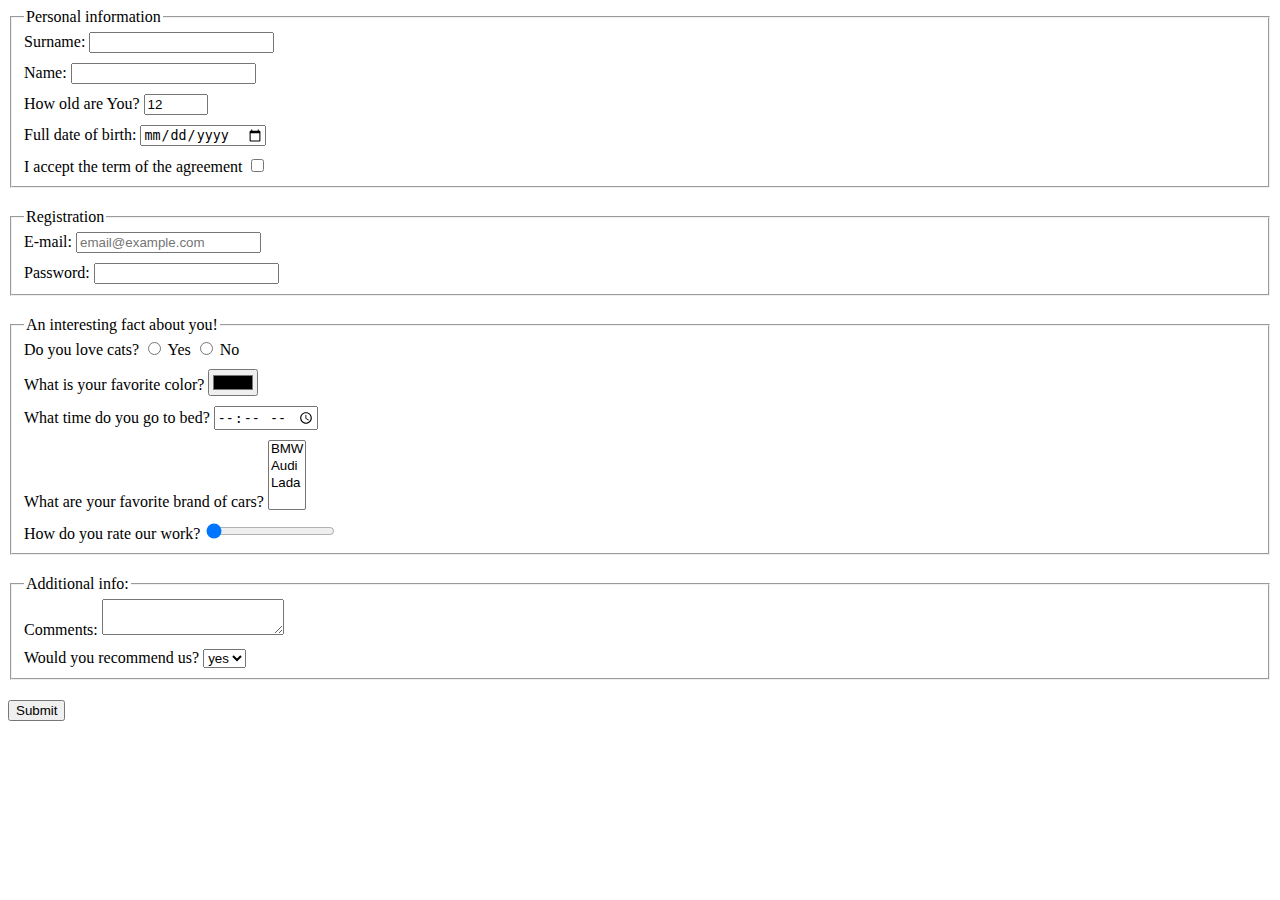
<file: index.html>
<!doctype html><html lang="en"><head><meta charset="UTF-8"><meta name="viewport" content="width=device-width, user-scalable=no, initial-scale=1.0, maximum-scale=1.0, minimum-scale=1.0"><meta http-equiv="X-UA-Compatible" content="ie=edge"><title>HTML Form</title><link rel="stylesheet" href="style.320511f1.css"></head><body> <script type="text/javascript" src="main.e97352c4.js"></script> <form action="https://mate-academy-form-lesson.herokuapp.com/create-application" method="post"> <fieldset class="fieldset"> <legend>Personal information</legend> <div class="form-field"> <label for="surname"> Surname: <input type="text" name="surname" id="surname" autocomplete="off"> </label> </div> <div class="form-field"> <label for="name"> Name: <input type="text" name="name" id="name" autocomplete="off"> </label> </div> <div class="form-field"> <label for="age"> How old are You? <input type="number" name="age" id="age" min="1" max="100" value="12"> </label> </div> <div class="form-field"> <label for="dateOfBirth"> Full date of birth: <input type="date" name="date" id="dateOfBirth"> </label> </div> <div class="form-field"> <label for="acceptTermOfAgreement"> I accept the term of the agreement <input type="checkbox" name="term" id="acceptTermOfAgreement" required> </label> </div> </fieldset> <fieldset class="fieldset"> <legend>Registration</legend> <div class="form-field"> <label for="e-mail"> E-mail: <input type="email" name="e-mail" id="e-mail" placeholder="email@example.com" required autocomplete="off"> </label> </div> <div class="form-field"> <label for="password"> Password: <input type="password" name="password" id="password" required minlength="5" maxlength="32" autocomplete="off"> </label> </div> </fieldset> <fieldset class="fieldset"> <legend>An interesting fact about you!</legend> <div class="form-field"> Do you love cats? <label> <input type="radio" name="loveCats" value="yes"> Yes </label> <label> <input type="radio" name="loveCats" value="no"> No </label> </div> <div class="form-field"> <label for="favoriteColor"> What is your favorite color? <input type="color" name="color" id="favoriteColor"> </label> </div> <div class="form-field"> <label for="whenGoToBed"> What time do you go to bed? <input type="time" name="whenGoToBed" id="whenGoToBed"> </label> </div> <div class="form-field"> <label for="favoriteCarBrand"> What are your favorite brand of cars? <select name="carBrand" id="favoriteCarBrand" multiple> <option value="BMW">BMW</option> <option value="Audi">Audi</option> <option value="Lada">Lada</option> </select> </label> </div> <div class="form-field"> <label for="rateOfWork"> How do you rate our work? <input type="range" name="work" id="rateOfWork" value="0"> </label> </div> </fieldset> <fieldset class="fieldset"> <legend>Additional info:</legend> <div class="form-field"> <label for="comments"> Comments: <textarea name="comments" id="comments" autocomplete="off"></textarea> </label> </div> <div class="form-field"> <label for="doYouRecommend"> Would you recommend us? <select name="recommendation" id="doYouRecommend"> <option value="yes">yes</option> <option value="no">no</option> </select> </label> </div> </fieldset> <button type="submit">Submit</button> </form> </body></html>
</file>
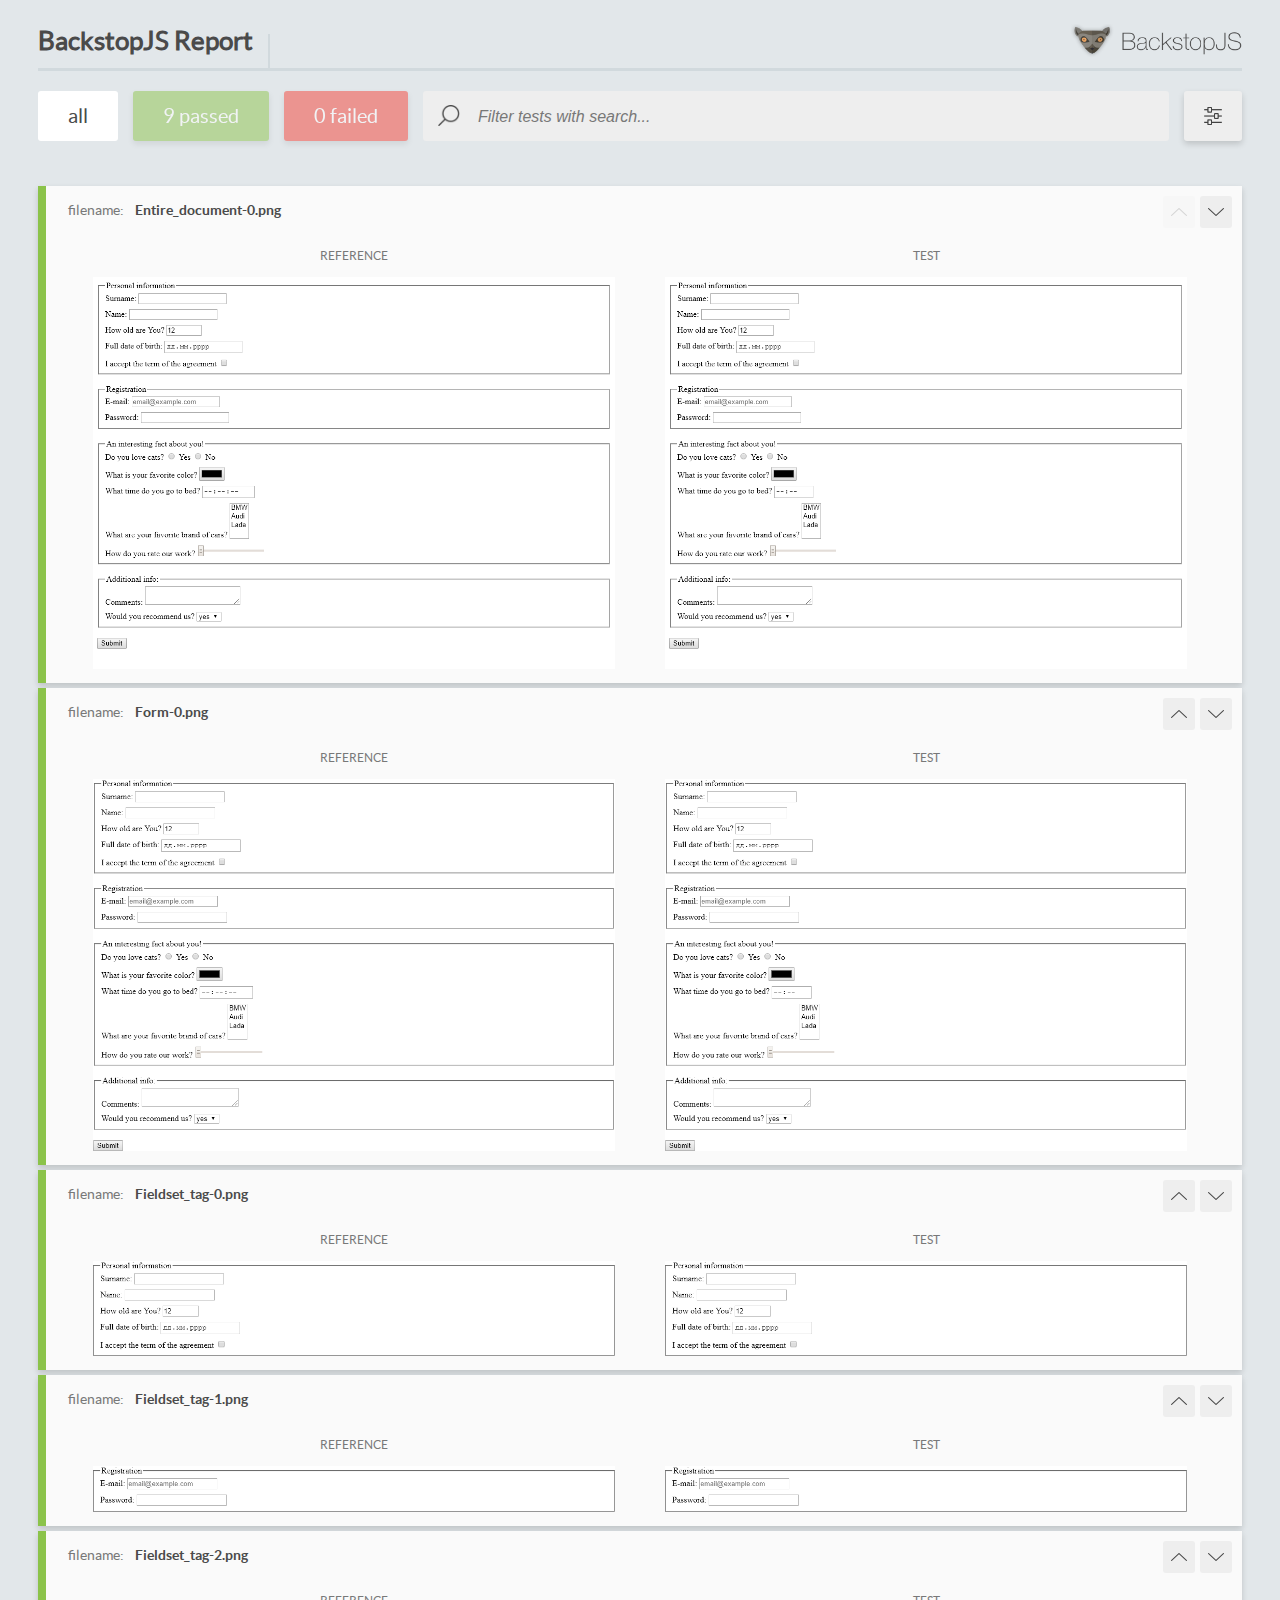
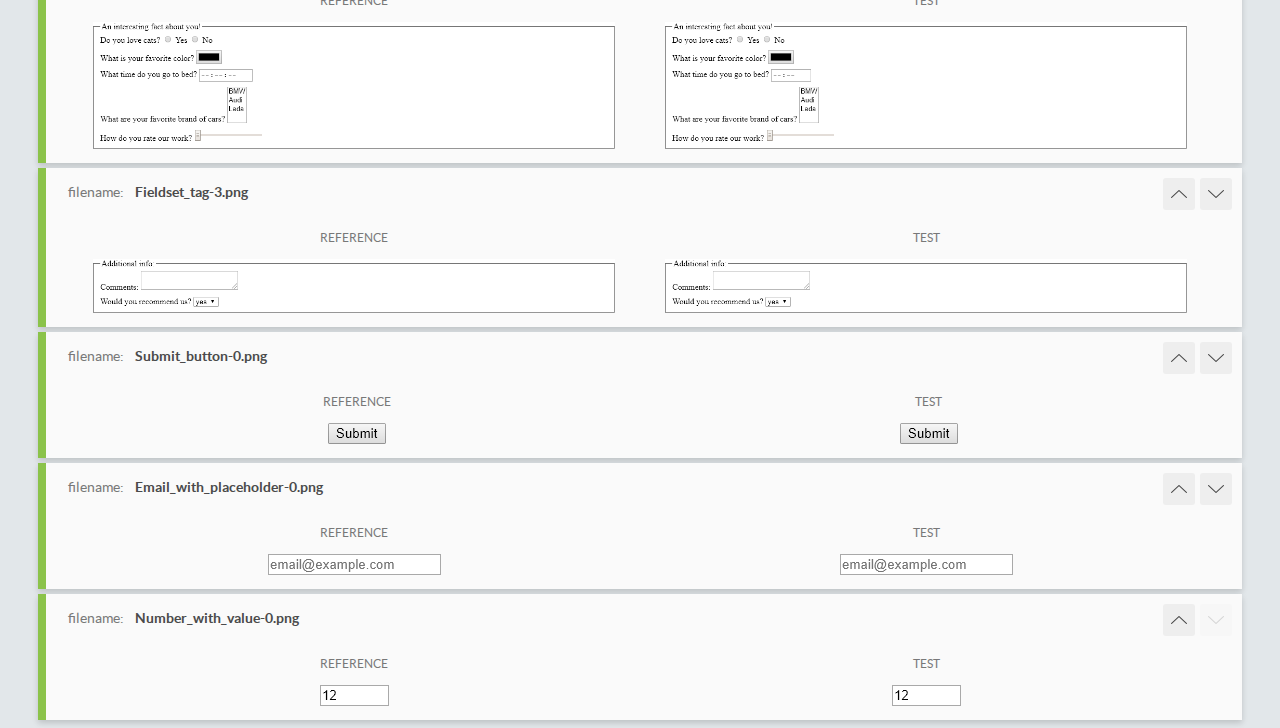
<file: report/html_report/index.html>
<!DOCTYPE html>
<html>
  <head>
    <meta charset="utf-8">
    <title>BackstopJS Report</title>

    <style>
      @font-face {
          font-family: 'latoregular';
          src: url('./assets/fonts/lato-regular-webfont.woff2') format('woff2'),
              url('./assets/fonts/lato-regular-webfont.woff') format('woff');
          font-weight: 400;
          font-style: normal;
      }
      @font-face {
          font-family: 'latobold';
          src: url('./assets/fonts/lato-bold-webfont.woff2') format('woff2'),
              url('./assets/fonts/lato-bold-webfont.woff') format('woff');
          font-weight: 700;
          font-style: normal;
      }

      .ReactModal__Body--open {
          overflow: hidden;
      }
      .ReactModal__Body--open .header {
        display: none;
      }

    </style>
  </head>
  <body style="background-color: #E2E7EA">
    <div id="root">

    </div>
    <script type="text/javascript">
      function report (report) { // eslint-disable-line no-unused-vars
        window.tests = report;
      }
    </script>
    <script type="text/javascript" src="config.js"></script>
    <script type="text/javascript" src="index_bundle.js"></script>
  </body>
</html>
</file>
<file: style.320511f1.css>
.form-field:not(:nth-child(2)){margin-top:10px}.fieldset:not(:first-child){margin-top:20px;margin-bottom:20px}
/*# sourceMappingURL=style.320511f1.css.map */
</file>
